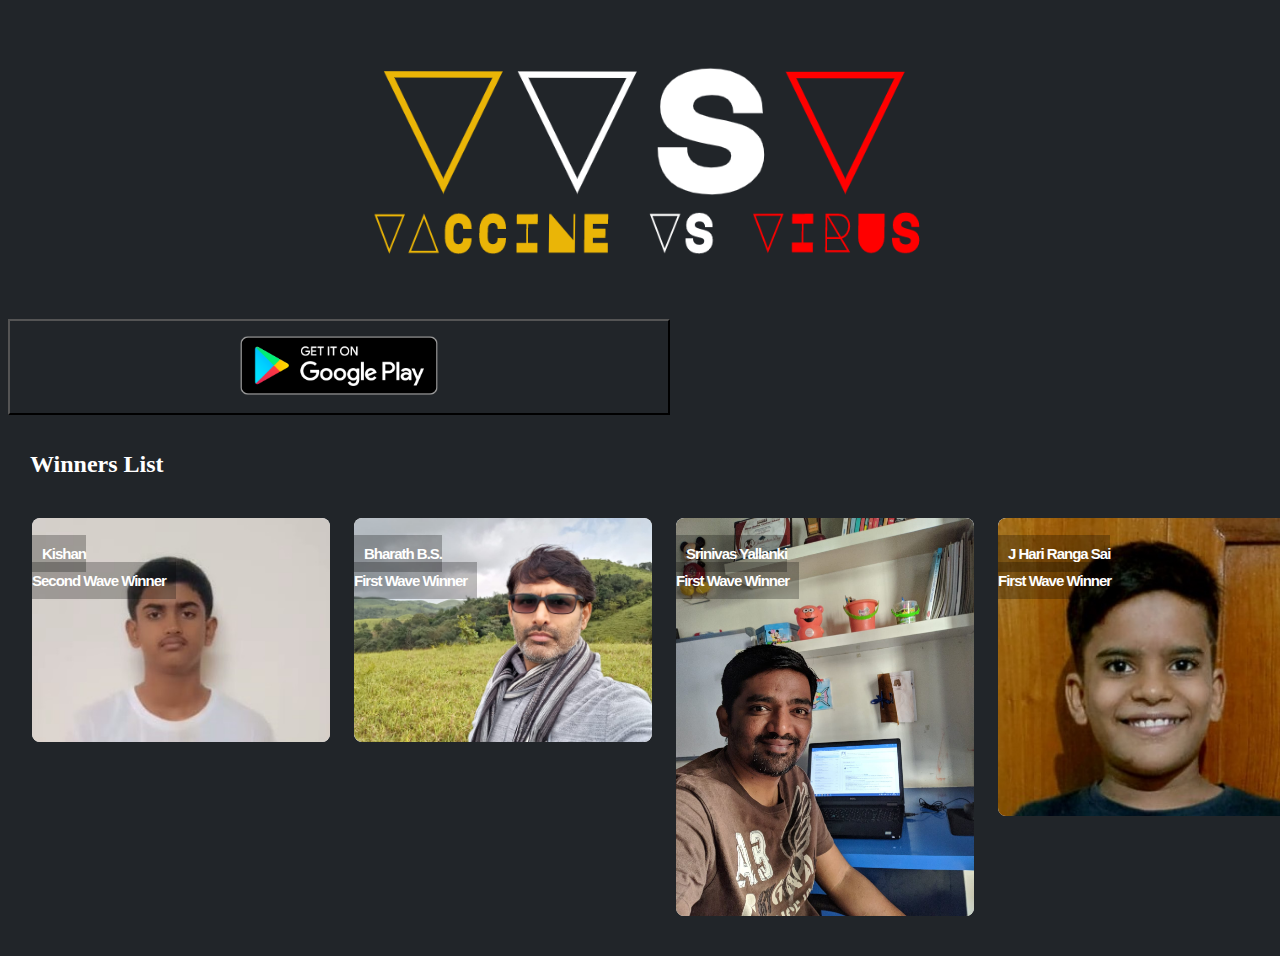
<file: index.html>
<!DOCTYPE html>
<html lang="en" class="h-100">
  <head>
    <meta charset="utf-8" />
    <meta http-equiv="X-UA-Compatible" content="IE=edge" />
    <link rel="icon" type="image/png" href="icon.ico" />
    <meta name="viewport" content="width=device-width, initial-scale=1" />
    <meta name="title" content="Vaccination Vs Virus is a simple game" />
    <meta
      name="description"
      content="Vaccination Vs Virus is a simple 2d game, Users need to prevent the virus spread."
    />
    <meta name="keywords" content="vaccine vs virus, game, mobile game" />
    <meta name="robots" content="index, follow" />
    <meta http-equiv="Content-Type" content="text/html; charset=utf-8" />
    <meta name="language" content="English" />
    <meta name="author" content="Uttesh Kumar T.H." />
    <title>Vaccine Vs Virus</title>

    <!-- Bootstrap core CSS -->
    <link
      href="https://cdn.jsdelivr.net/npm/bootstrap@5.1.0/dist/css/bootstrap.min.css"
      rel="stylesheet"
      integrity="sha384-KyZXEAg3QhqLMpG8r+8fhAXLRk2vvoC2f3B09zVXn8CA5QIVfZOJ3BCsw2P0p/We"
      crossorigin="anonymous"
    />
    <!-- Custom styles for this template -->
    <link rel="stylesheet" href="style.css" />
    <link rel="stylesheet" href="media_query.css" />
  </head>
  <body>
    <main>
      <section class="text-center">
        <img class="logo-img" src="./images/logo.png" />
        <p>
          <button class="btn btn-default">
            <img src="./images/google_play_store.png" class="logo-class" />
          </button>
        </p>
      </section>

      <div>
        <hr class="featurette-divider" />
        <h2 style="color: white; margin-left: 22px">Winners List</h2>
        <div class="masonry-container">
          <div class="masonry-grid">
            <div class="masonry-cell ratio4x3">
              <img class="masonry-img" src="./images/winners/Kishan_new.jpeg" />
              <h2>
                <span class="title-class"
                  >Kishan <br />
                  Second Wave Winner
                </span>
              </h2>
            </div>
            <div class="masonry-cell ratio4x3">
              <img class="masonry-img" src="./images/winners/bharath.jpeg" />
              <h2>
                <span class="title-class"
                  >Bharath B.S.<br />
                  First Wave Winner</span
                >
              </h2>
            </div>

            <div class="masonry-cell ratio3x4">
              <img
                class="masonry-img"
                src="./images/winners/srinivas_yallanki_new_new.jpeg"
              />
              <h2>
                <span class="title-class"
                  >Srinivas Yallanki<br />
                  First Wave Winner</span
                >
              </h2>
            </div>

            <div class="masonry-cell ratio1x1">
              <img
                class="masonry-img"
                src="./images/winners/J_Hari_Ranga_Sai_new.jpg"
              />
              <h2>
                <span class="title-class"
                  >J Hari Ranga Sai<br />
                  First Wave Winner</span
                >
              </h2>
            </div>

            <!--
            <div class="masonry-cell ratio9x16">
              <img
                class="masonry-img"
                src="https://source.unsplash.com/user/trevoreyre/likes/450x800"
              />
            </div>
            <div class="masonry-cell ratio16x9">
              <img
                class="masonry-img"
                src="https://source.unsplash.com/user/trevoreyre/likes/400x225"
              />
            </div>
            <div class="masonry-cell ratio1x1">
              <img
                class="masonry-img"
                src="https://source.unsplash.com/user/trevoreyre/likes/310x310"
              />
            </div>
            <div class="masonry-cell ratio16x9">
              <img
                class="masonry-img"
                src="https://source.unsplash.com/user/trevoreyre/likes/400x225"
              />
            </div>
            <div class="masonry-cell ratio1x1">
              <img
                class="masonry-img"
                src="https://source.unsplash.com/user/trevoreyre/likes/320x320"
              />
            </div>
            <div class="masonry-cell ratio16x9">
              <img
                class="masonry-img"
                src="https://source.unsplash.com/user/trevoreyre/likes/400x225"
              />
            </div>
            <div class="masonry-cell ratio9x16">
              <img
                class="masonry-img"
                src="https://source.unsplash.com/user/trevoreyre/likes/450x800"
              />
            </div>
            <div class="masonry-cell ratio16x9">
              <img
                class="masonry-img"
                src="https://source.unsplash.com/user/trevoreyre/likes/400x225"
              />
            </div>
            <div class="masonry-cell ratio3x4">
              <img
                class="masonry-img"
                src="https://source.unsplash.com/user/trevoreyre/likes/300x400"
              />
            </div>
            <div class="masonry-cell ratio3x4">
              <img
                class="masonry-img"
                src="https://source.unsplash.com/user/trevoreyre/likes/300x400"
              />
            </div>
            <div class="masonry-cell ratio4x3">
              <img
                class="masonry-img"
                src="https://source.unsplash.com/user/trevoreyre/likes/400x300"
              />
            </div>
            <div class="masonry-cell ratio1x1">
              <img
                class="masonry-img"
                src="https://source.unsplash.com/user/trevoreyre/likes/330x330"
              />
            </div>
            <div class="masonry-cell ratio16x9">
              <img
                class="masonry-img"
                src="https://source.unsplash.com/user/trevoreyre/likes/400x225"
              />
            </div>
            <div class="masonry-cell ratio1x1">
              <img
                class="masonry-img"
                src="https://source.unsplash.com/user/trevoreyre/likes/340x340"
              />
            </div>
            <div class="masonry-cell ratio16x9">
              <img
                class="masonry-img"
                src="https://source.unsplash.com/user/trevoreyre/likes/400x225"
              />
            </div>
            <div class="masonry-cell ratio16x9">
              <img
                class="masonry-img"
                src="https://source.unsplash.com/user/trevoreyre/likes/400x225"
              />
            </div>
            <div class="masonry-cell ratio9x16">
              <img
                class="masonry-img"
                src="https://source.unsplash.com/user/trevoreyre/likes/450x800"
              />
            </div>
            <div class="masonry-cell ratio1x1">
              <img
                class="masonry-img"
                src="https://source.unsplash.com/user/trevoreyre/likes/350x350"
              />
            </div>
            <div class="masonry-cell ratio3x4">
              <img
                class="masonry-img"
                src="https://source.unsplash.com/user/trevoreyre/likes/300x400"
              />
            </div>
            <div class="masonry-cell ratio16x9">
              <img
                class="masonry-img"
                src="https://source.unsplash.com/user/trevoreyre/likes/400x225"
              />
            </div>
            <div class="masonry-cell ratio1x1">
              <img
                class="masonry-img"
                src="https://source.unsplash.com/user/trevoreyre/likes/360x360"
              />
            </div>
            <div class="masonry-cell ratio1x1">
              <img
                class="masonry-img"
                src="https://source.unsplash.com/user/trevoreyre/likes/370x370"
              />
            </div>
            <div class="masonry-cell ratio16x9">
              <img
                class="masonry-img"
                src="https://source.unsplash.com/user/trevoreyre/likes/400x225"
              />
            </div>
            <div class="masonry-cell ratio9x16">
              <img
                class="masonry-img"
                src="https://source.unsplash.com/user/trevoreyre/likes/450x800"
              />
            </div>
            <div class="masonry-cell ratio3x4">
              <img
                class="masonry-img"
                src="https://source.unsplash.com/user/trevoreyre/likes/300x400"
              />
            </div> -->
          </div>
        </div>
      </div>
    </main>
    <script src="./resources/bootstrap-5.1.0/js/bootstrap.bundle.min.js"></script>
  </body>
</html>
</file>
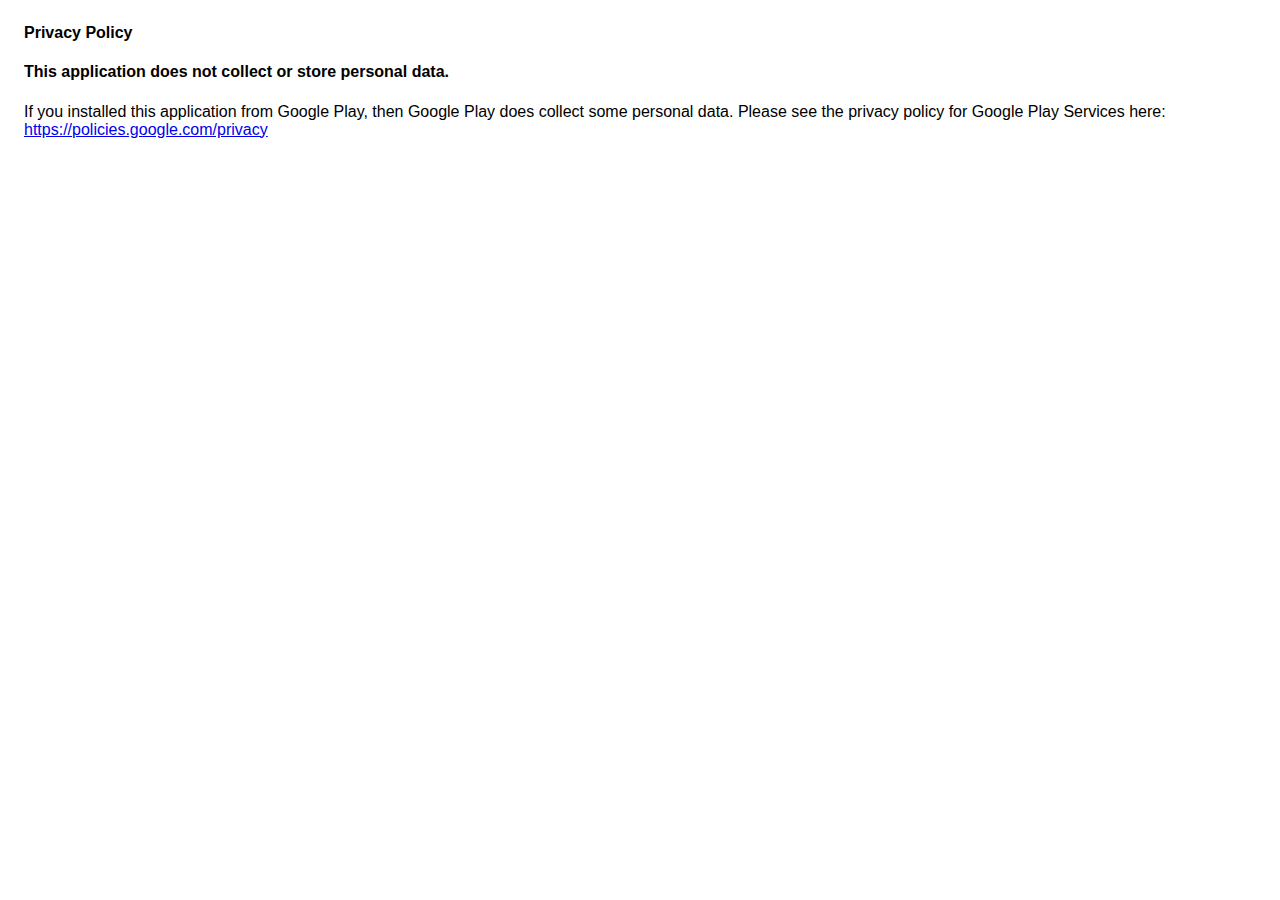
<file: private_policy.html>
<!DOCTYPE html>
<html>
  <head>
    <meta charset="utf-8" />
    <meta name="viewport" content="width=device-width" />
    <title>Privacy Policy</title>
    <style>
      body {
        font-family: "Helvetica Neue", Helvetica, Arial, sans-serif;
        padding: 1em;
      }
    </style>
  </head>
  <body>
    <strong>Privacy Policy</strong>
    <h4>This application does not collect or store personal data.</h4>
    <p>
      If you installed this application from Google Play, then Google Play does
      collect some personal data. Please see the privacy policy for Google Play
      Services here:
      <a href="https://policies.google.com/privacy" target="_blank"
        >https://policies.google.com/privacy</a
      >
    </p>
  </body>
</html>
</file>
<file: style.css>
* {
  background-color: #212529;
}

body {
  background-color: #212529;
}

/* Style the button and place it in the middle of the container/image */

.logo-class {
  width: 35%;
}

.logo-img {
  display: block;
  width: 50%;
  height: auto;
  /* border-radius: 8px; */
  margin-left: 25%;
  /* padding: 30px; */
}

hr {
  margin: 1rem 0;
  color: inherit;
  background-color: white;
  border: 0;
  opacity: 0.25;
}

.winner-img {
  width: 200px;
  height: 300px;
  object-fit: contain;
}

.title-class {
  color: white;
  font: bold 15px/20px Helvetica, Sans-Serif;
  letter-spacing: -1px;
  background: rgb(0, 0, 0); /* fallback color */
  background: rgba(0, 0, 0, 0.26);
  padding: 10px;
  position: relative;
}

/* masonry related styles */

/* * {
  box-sizing: border-box;
} */

.masonry-container {
  margin: 40px auto;
  padding: 0 24px;
  width: 100%;
}

.masonry-grid {
  column-width: 296px;
  column-gap: 24px;
}

.masonry-img {
  display: block;
  width: 100%;
  height: auto;
  border-radius: 8px;
}

/* Placeholder divs to prevent page jumping */
.masonry-cell {
  position: relative;
  margin-bottom: 24px;
  height: 0;
  overflow: hidden;
  background: #eee;
  break-inside: avoid;
  border-radius: 8px;
}

.masonry-cell img {
  position: absolute;
  top: 0;
  left: 0;
}

.ratio1x1 {
  padding-bottom: 100%;
}
.ratio3x4 {
  padding-bottom: 133.33%;
}
.ratio4x3 {
  padding-bottom: 75%;
}
.ratio16x9 {
  padding-bottom: 56.25%;
}
.ratio9x16 {
  padding-bottom: 177.77%;
}
</file>
<file: media_query.css>

</file>
